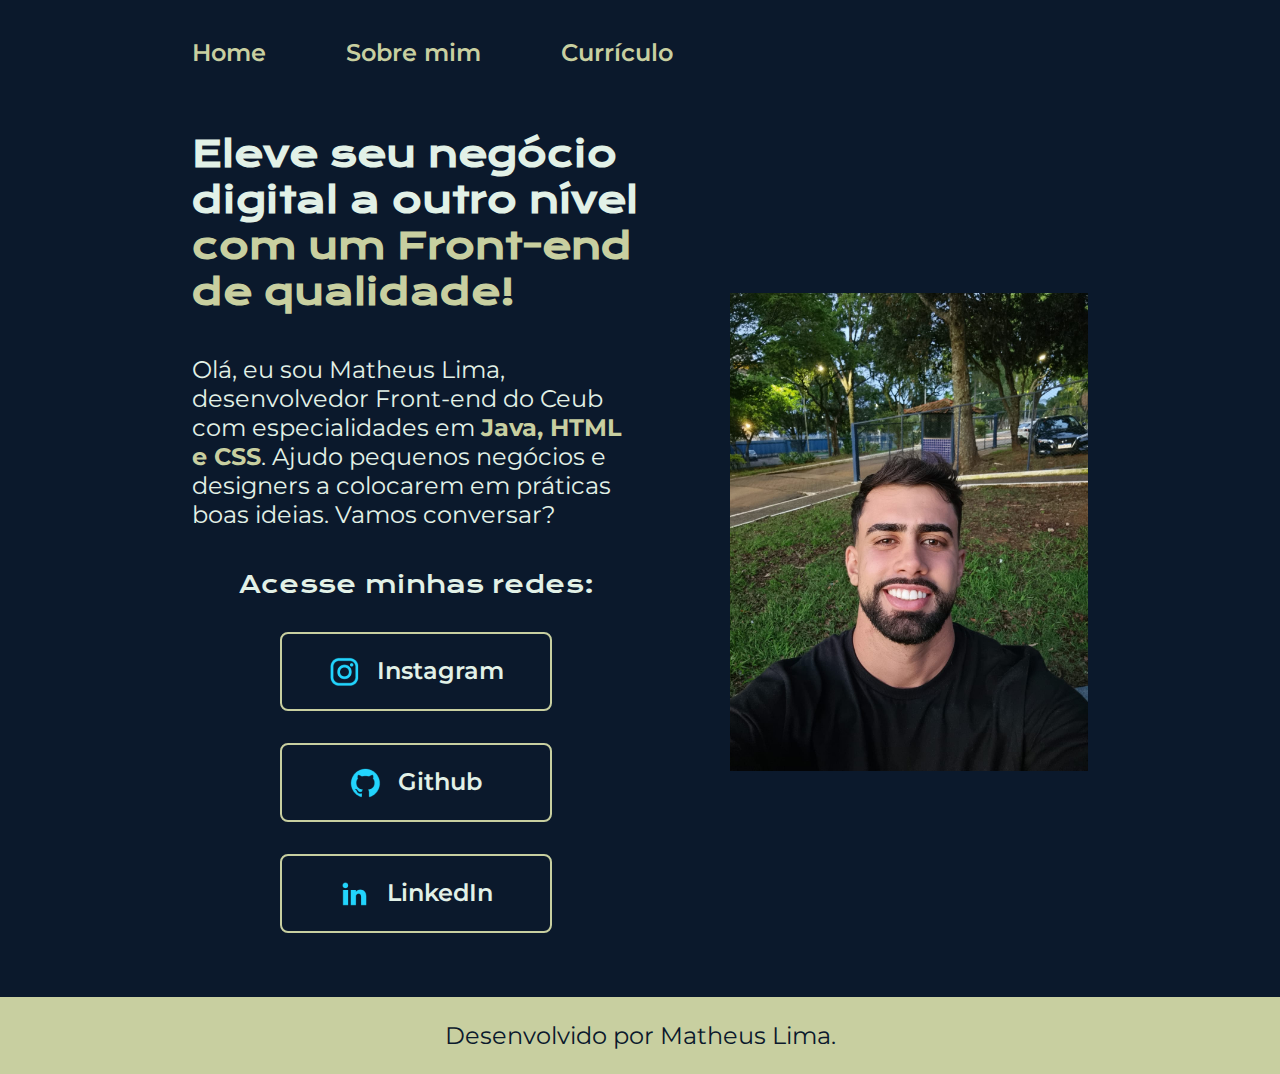
<file: index.html>
<!DOCTYPE html>
<html lang="pt-br">
<head>
    <meta charset="UTF-8">
    <meta name="viewport" content="width=device-width, initial-scale=1.0">
    <link rel="stylesheet" href="styles/styles.css">
    <title>Portfólio do Matheus Lima</title>
</head>
<body>
    <header class="cabecalho">
        <nav class="cabecalho__menu">
            <a class="cabecalho__menu__link" href="index.html">Home</a>
            <a class="cabecalho__menu__link" href="about.html">Sobre mim</a>
            <a class="cabecalho__menu__link" href="img/Curriculo.pdf">Currículo</a>
        </nav>
    </header>
    <main class="apresentacao">
        <section class="apresentacao__conteudo">
            <h1 class="apresentacao__conteudo__titulo">Eleve seu negócio digital a outro nível <strong class="tituloDestaque">com um Front-end de qualidade!</strong></h1>

            <p
            class="apresentacao__conteudo__paragrafo">Olá, eu sou Matheus Lima, desenvolvedor Front-end do Ceub com especialidades em  <strong class="paragrafoDestaque">Java, HTML e CSS</strong>. Ajudo pequenos negócios e designers a colocarem em práticas boas ideias. Vamos conversar?</p>

            <div class="apresentacao__links">
                <h2 class="apresentacao__links__subtitulo">Acesse minhas redes:</h2>
                <a class="apresentacao__links__navegacao" href="https://instagram.com/mtlima_10">
                <img src="img/instagram.png" alt="Logo Insta">
                     Instagram
                </a>
                <a class="apresentacao__links__navegacao" href="https://github.com/mttlima">
                    <img src="./img/github.png" alt="Logo Git">
                    Github</a>
                <a class="apresentacao__links__navegacao" href="https://www.linkedin.com/in/matheus-lima-0b4935321/">
                    <img src="./img/linkedin.png" alt="Logo LinkedIn">
                    LinkedIn</a>
            </div>
        </section>
            <img class="imagem" src="img/Imagem do WhatsApp de 2024-11-08 à(s) 18.40.04_21c86489.jpg" alt="foto perfil">
    </main>
    <footer class="rodape">
        Desenvolvido por Matheus Lima.  
    </footer>
</body>
</html>
</file>
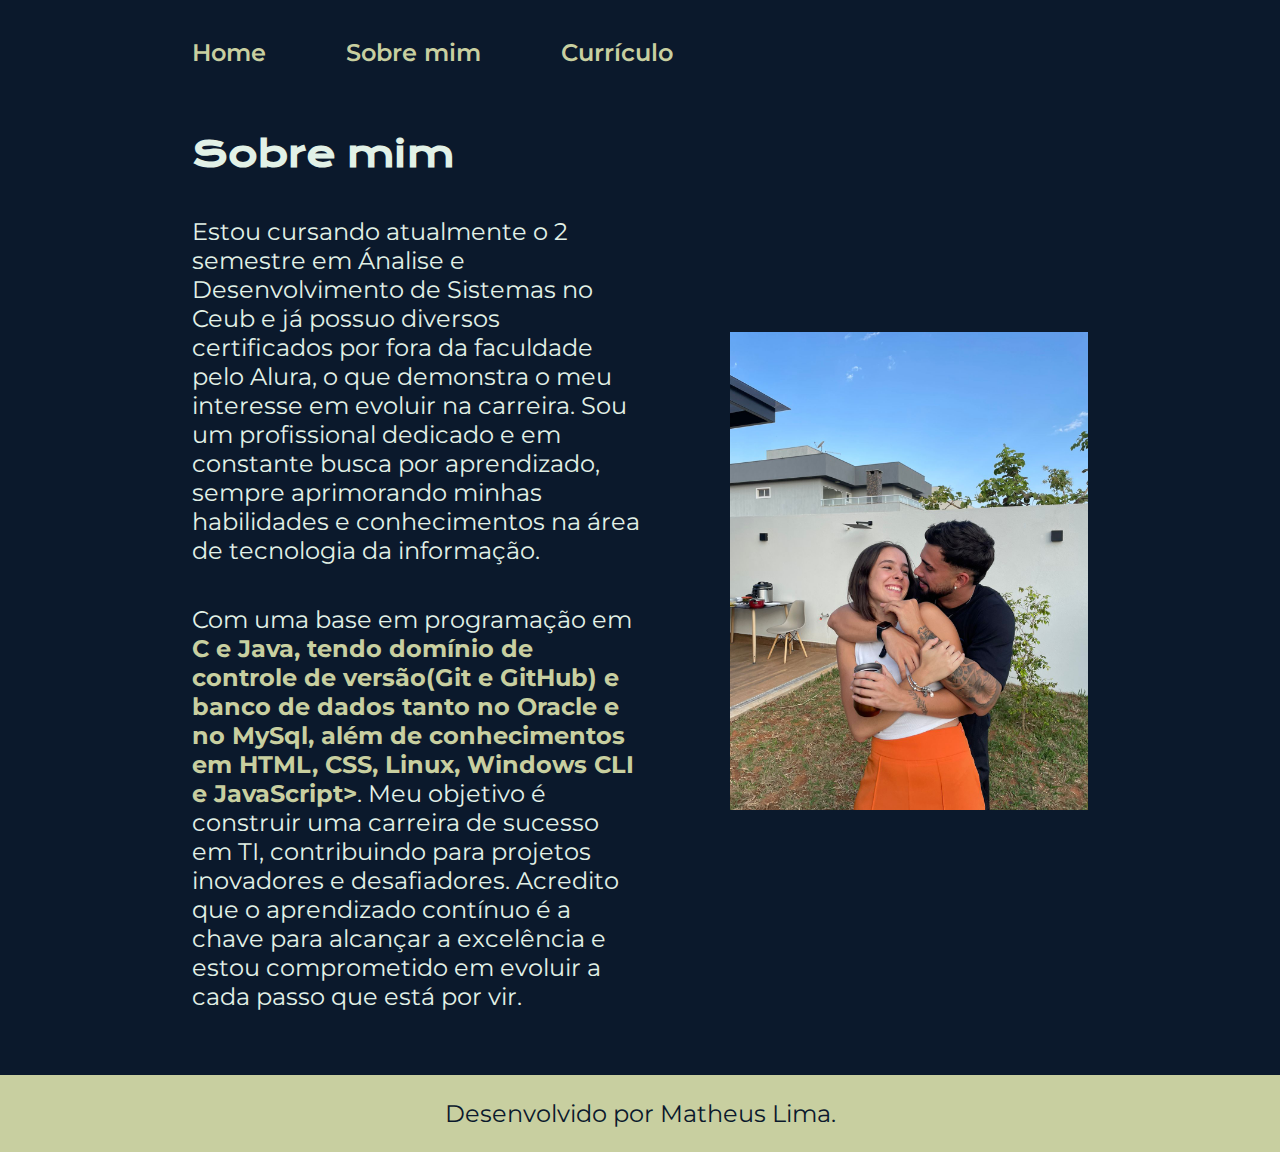
<file: about.html>
<!DOCTYPE html>
<html lang="pt-br">
<head>
    <meta charset="UTF-8">
    <meta name="viewport" content="width=device-width, initial-scale=1.0">
    <link rel="stylesheet" href="styles/styles.css">
    <title>Sobre mim</title>
</head>
<body>
    <header class="cabecalho">
        <nav class="cabecalho__menu">
            <a class="cabecalho__menu__link" href="index.html">Home</a>
            <a class="cabecalho__menu__link" href="about.html">Sobre mim</a>
            <a class="cabecalho__menu__link" href="img/Curriculo.pdf">Currículo</a>
        </nav>
    </header>

    <main class="apresentacao">
        <section class="apresentacao__conteudo">

            <h1 class="apresentacao__conteudo__titulo">Sobre mim</h1>

            <p class="apresentacao__conteudo__paragrafo">Estou cursando atualmente o 2 semestre em Ánalise e Desenvolvimento de Sistemas no Ceub e já possuo diversos certificados por fora da faculdade pelo Alura, o que demonstra o meu interesse em evoluir na carreira. Sou um profissional dedicado e em constante busca por aprendizado, sempre aprimorando minhas habilidades e conhecimentos na área de tecnologia da informação.</p>
            <p class="apresentacao__conteudo__paragrafo">Com uma base em programação em <strong class="sobre__mim__destaque">C e Java, tendo domínio de controle de versão(Git e GitHub) e banco de dados tanto no Oracle e no MySql, além de conhecimentos em HTML, CSS, Linux, Windows CLI e JavaScript></strong>. Meu objetivo é construir uma carreira de sucesso em TI, contribuindo para projetos inovadores e desafiadores. Acredito que o aprendizado contínuo é a chave para alcançar a excelência e estou comprometido em evoluir a cada passo que está por vir.</p>

        </section>
        <img class="imagem" src="img/Imagem do WhatsApp de 2024-10-17 à(s) 18.00.55_155afbdb.jpg" alt="Foto Perfil">
    </main>

    <footer class="rodape">
        Desenvolvido por Matheus Lima.  
    </footer>
</body>
</html>
</file>
<file: styles/styles.css>
@import url('https://fonts.googleapis.com/css2?family=Krona+One&family=Montserrat:ital@0;1&display=swap');

:root {
    --cor-primaria: #0B192C;
    --cor-secundaria: #E2F1E7;
    --cor-terciaria: #C8CFA0;
    --cor-hover: #387478;
    --fonte-primaria: "Krona One", sans-serif;
    --fonte-secundaria: "Montserrat", sans-serif;
}

* {
    margin: 0;
    padding: 0;
}

body {
    box-sizing: border-box;             /* width: 100vw; */
    height: 100vh;
    background-color: var(--cor-primaria);
    color: var(--cor-secundaria);
}


.cabecalho {
    padding: 3% 0% 0% 15%;
    display: flex;
    align-items: center;
    justify-content: space-between; 
}
    

.cabecalho__menu {
    display: flex;
    justify-content: center;
    align-items: center;
    gap: 80px;

}

.cabecalho__menu__link {
    font-family: var(--fonte-secundaria);
    font-size: 1.5rem;
    font-weight: 600;
    color: var(--cor-terciaria);    
    text-decoration: none;  
}

.cabecalho__menu__link:hover {
    background-color: var(--cor-hover);
}

.tituloDestaque {
    color: var(--cor-terciaria);

}

.paragrafoDestaque {
    color: var(--cor-terciaria);

}

.sobre__mim__destaque {
    color: var(--cor-terciaria);
}

.apresentacao {
    padding: 5% 15%;
    display: flex;
    align-items: center;
    justify-content: space-between;
    gap: 82px;
}

.apresentacao__conteudo {
    width: 50%;
    display: flex;
    flex-direction: column;
    gap: 40px;
}

.imagem {
    width: 40%;
}

.apresentacao__conteudo__titulo {
    font-family: var(--fonte-primaria);
    font-size: 2.25rem;
}

.apresentacao__conteudo__paragrafo {
    font-family: var(--fonte-secundaria);
    font-size: 1.5rem;
}

.apresentacao__links {
    display: flex;
    flex-direction: column;
    justify-content: space-between;
    align-items: center;
    gap: 32px;
}


.apresentacao__links__subtitulo {
    display: flex;
    font-family: var(--fonte-primaria);
    font-weight: 400;
    font-size: 1.5rem;
    
}


.apresentacao__links__navegacao {

    display: flex;
    justify-content: center;
    gap: 16px;
    width: 60%;
    font-size: 1.5rem;
    font-weight: 600;
    text-align: center;
    border-radius: 8px;
    border: 2px solid var(--cor-terciaria);
    padding: 21.5px 0;
    text-decoration: none;
    color: var(--cor-secundaria);
    font-family: var(--fonte-secundaria);

}

.apresentacao__links__link:hover {
    background-color: var(--cor-hover);
}

.rodape {
    color: var(--cor-primaria);
    background-color: var(--cor-terciaria);
    padding: 24px 0;
    display: flex;
    justify-content: center;
    text-align: center;
    font-size: 1.5rem;
    font-family: var(--fonte-secundaria);
    font-weight: 400;
    font-style: normal;
}

@media (max-width: 1200px) {

    .cabecalho {
        padding: 10% 0 10% 10%; 
    
    }

    .cabecalho__menu {
        justify-content: center;
    }

    .apresentacao {
        flex-direction: column-reverse;
        padding: 5%;
    }

    .apresentacao__conteudo {
        width: auto;
    }

   
}
</file>
